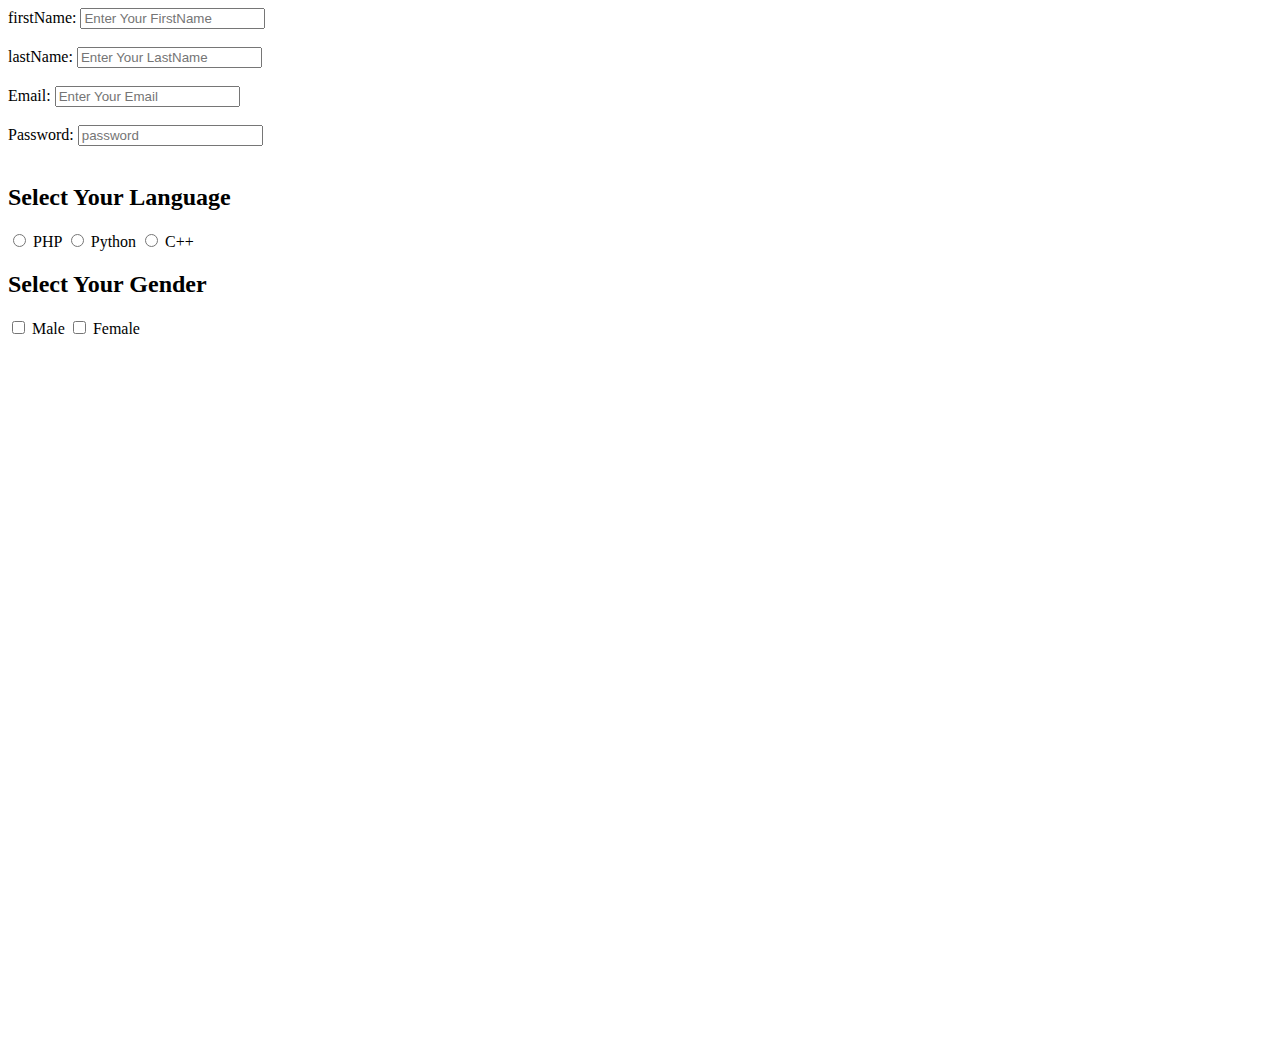
<file: index.html>
<!DOCTYPE html>
<html lang="en">
  <head>
    <meta charset="UTF-8" />
    <meta name="viewport" content="width=device-width, initial-scale=1.0" />
    <title>Document</title>
  </head>
  <body>
    <form action="">
      <label for="">firstName:</label>
      <input type="text" placeholder="Enter Your FirstName" /><br /><br />
      <label for="">lastName:</label>
      <input type="text" placeholder="Enter Your LastName" /><br /><br />
      <label for="">Email:</label>
      <input type="email" placeholder="Enter Your Email" /><br /><br />
      <label for="">Password:</label>
      <input type="password" placeholder="password" /><br /><br />
      <h2>Select Your Language</h2>
      <input type="radio" />
      <label for="">PHP</label>
      <input type="radio" />
      <label for="">Python</label>
      <input type="radio" />
      <label for="">C++</label>
      <h2>Select Your Gender</h2>
      <input type="checkbox" />
      <label for="">Male</label>
      <input type="checkbox" name="" value="" id="" />
      <label for="">Female</label>
    </form>
    <video src=""></video>
    <audio src=""></audio>
    <iframe src="" frameborder="0"></iframe>
    <iframe
      width="951"
      height="535"
      src="https://www.youtube.com/embed/Q0GgrWDzQOA"
      title="Give me 9min, and I&#39;ll improve your SEO skills by 176%"
      frameborder="0"
      allow="accelerometer; autoplay; clipboard-write; encrypted-media; gyroscope; picture-in-picture; web-share"
      referrerpolicy="strict-origin-when-cross-origin"
      allowfullscreen
    ></iframe>
  </body>
</html>
</file>
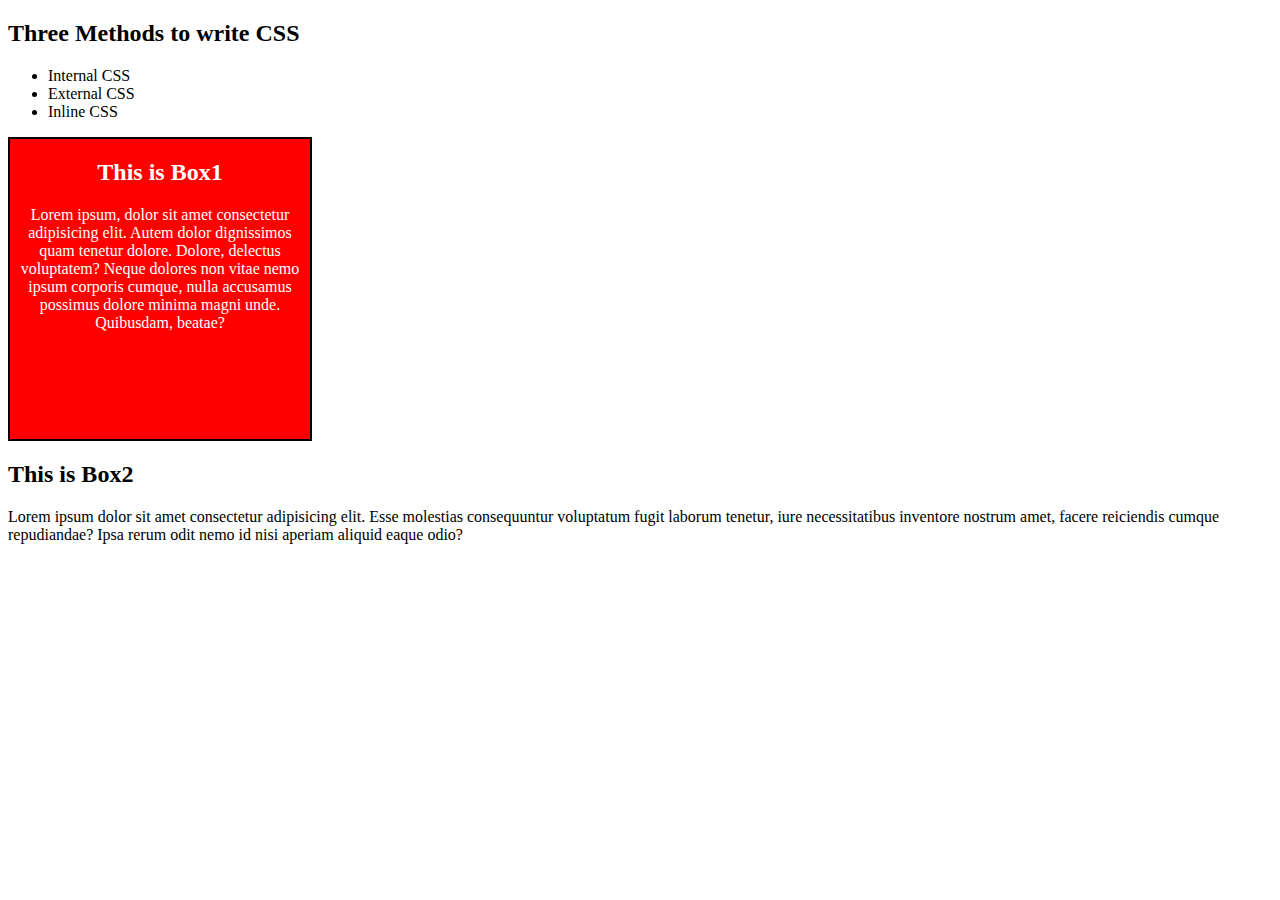
<file: cssfirstlecture.html>
<!DOCTYPE html>
<html lang="en">
  <head>
    <meta charset="UTF-8" />
    <meta name="viewport" content="width=device-width, initial-scale=1.0" />
    <title>CSS Introduction</title>
    <style>
      /* CSS for BOX1 */
      .box1 {
        /* height: 300px;
        width: 300px;
        border: 2px solid black;
        text-align: center;
        background-color: red;
        color: white; */
      }
    </style>
    <link rel="stylesheet" href="style.css" class="css" />
  </head>

  <body>
    <h2>Three Methods to write CSS</h2>
    <ul>
      <li>Internal CSS</li>
      <li>External CSS</li>
      <li>Inline CSS</li>
    </ul>
    <div class="box1">
      <h2>This is Box1</h2>
      <p>
        Lorem ipsum, dolor sit amet consectetur adipisicing elit. Autem dolor
        dignissimos quam tenetur dolore. Dolore, delectus voluptatem? Neque
        dolores non vitae nemo ipsum corporis cumque, nulla accusamus possimus
        dolore minima magni unde. Quibusdam, beatae?
      </p>
    </div>
    <div class="bo2">
      <h2>This is Box2</h2>
      <p>
        Lorem ipsum dolor sit amet consectetur adipisicing elit. Esse molestias
        consequuntur voluptatum fugit laborum tenetur, iure necessitatibus
        inventore nostrum amet, facere reiciendis cumque repudiandae? Ipsa rerum
        odit nemo id nisi aperiam aliquid eaque odio?
      </p>
    </div>
  </body>
</html>
</file>
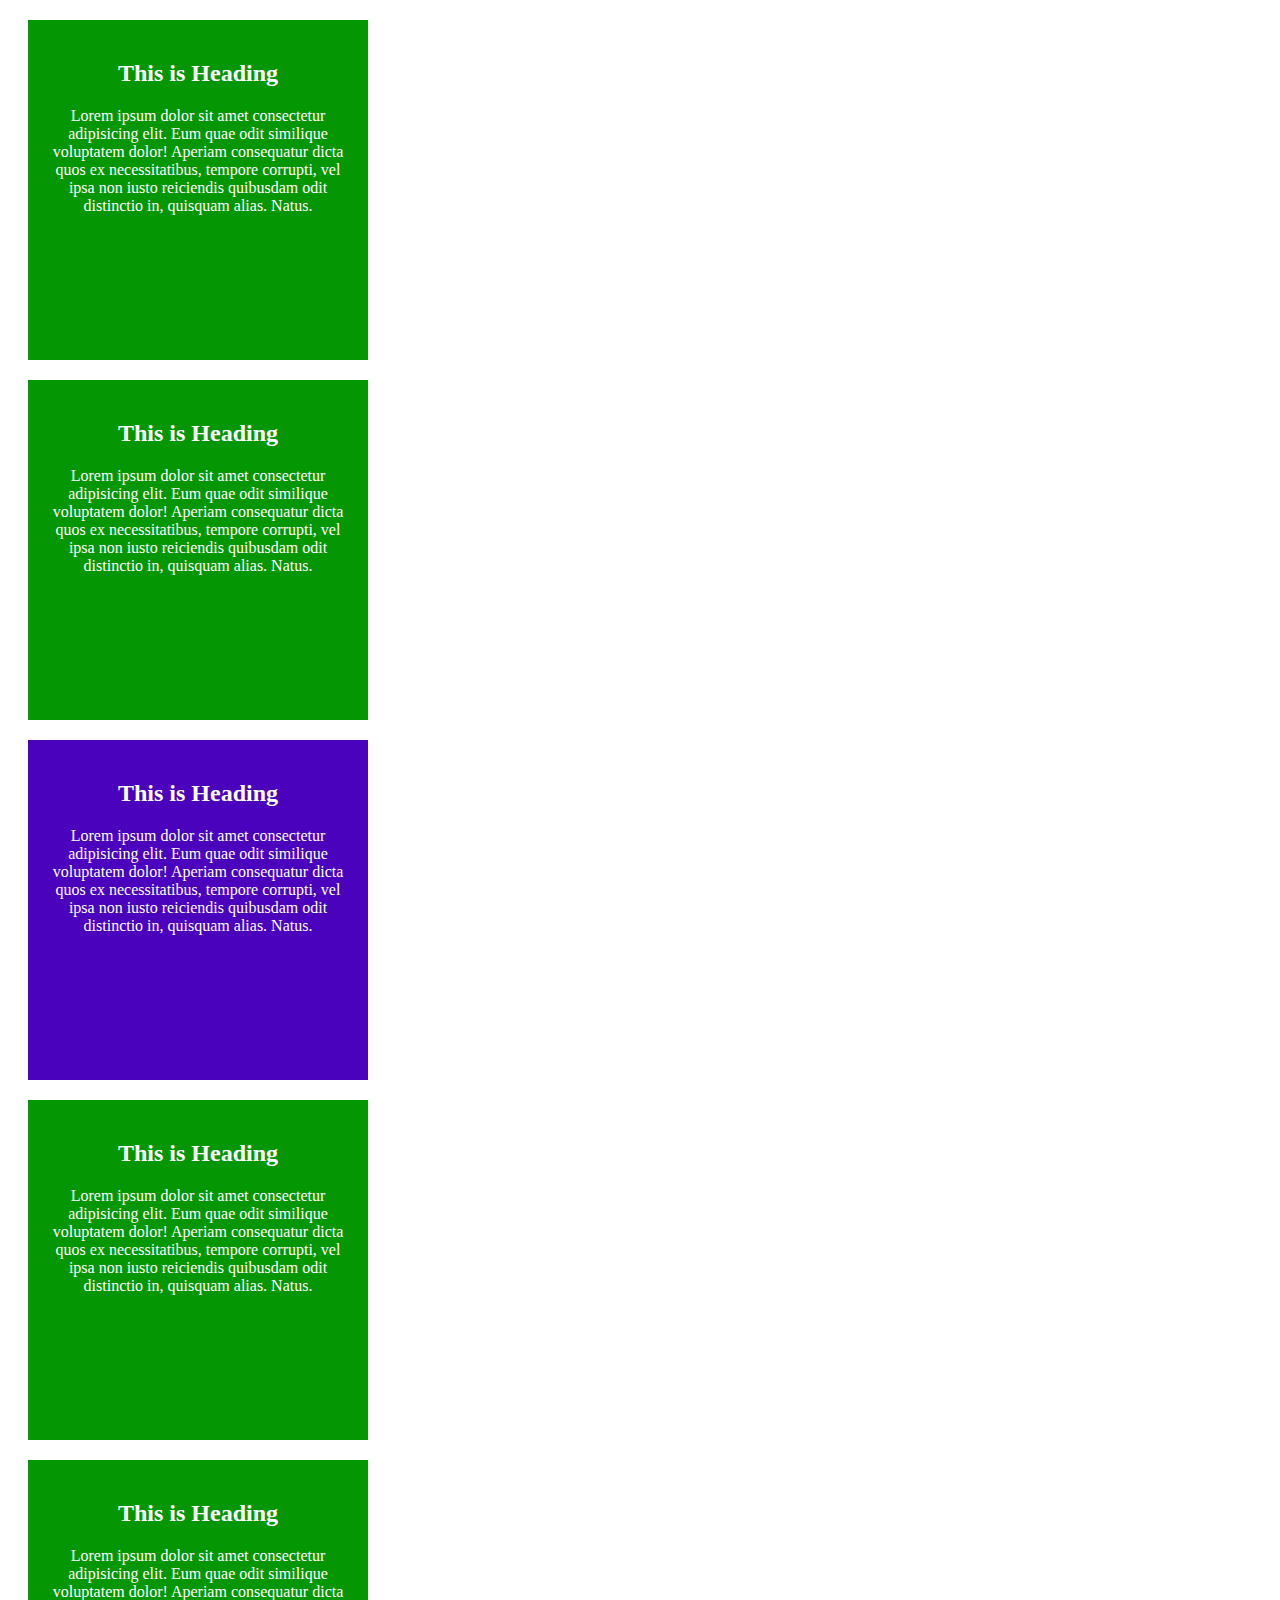
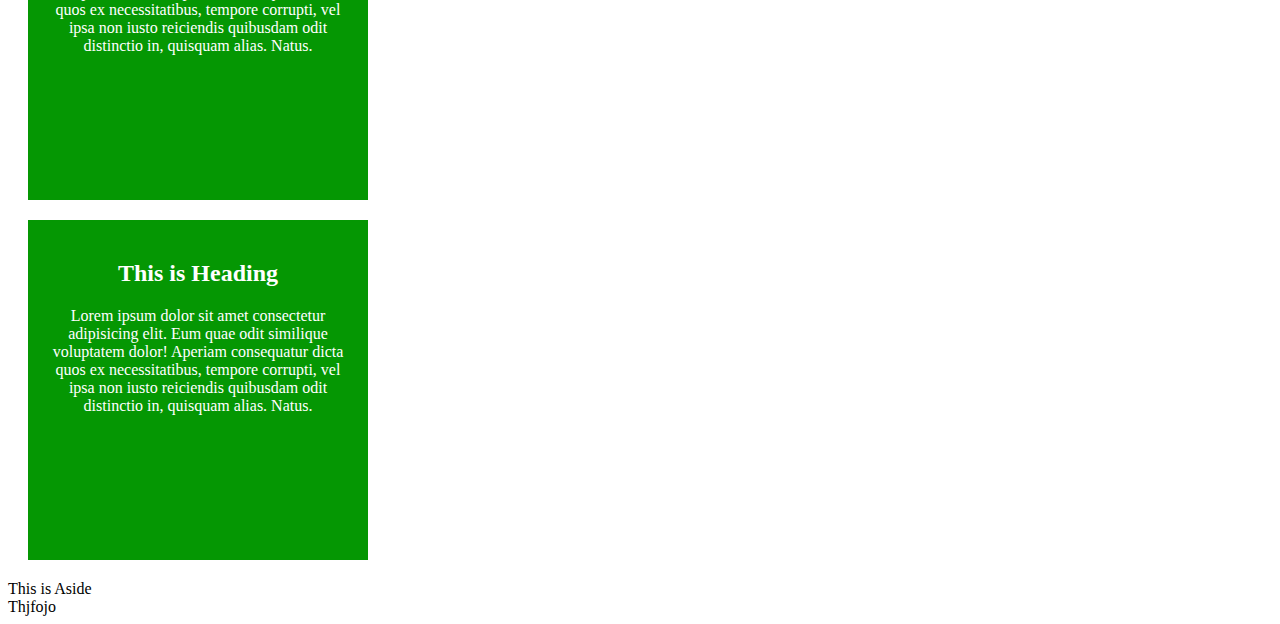
<file: lecture01.html>
<!DOCTYPE html>
<html>
  <head>
    <title>This is Our First HTML lecture</title>
    <style>
      div {
        color: white;
        background-color: #476b79;
        height: 300px;
        width: 300px;
        border: 2 px solid red;
        text-align: center;
        padding: 20px 20px;
        margin: 20px;
      }
      .box {
        color: white;
        background-color: #059703;
        height: 300px;
        width: 300px;
        border: 2 px solid red;
        text-align: center;
        padding: 20px 20px;
        margin: 20px;
      }
      .box2 {
        color: white;
        background-color: #4a02bd;
        height: 300px;
        width: 300px;
        border: 2 px solid red;
        text-align: center;
        padding: 20px 20px;
        margin: 20px;
      }
      #uniqueBox {
        color: white;
        background-color: #4a02bd;
        height: 300px;
        width: 300px;
        border: 2 px solid red;
        text-align: center;
        padding: 20px 20px;
        margin: 20px;
      }
    </style>
  </head>
  <body>
    <!-- This is Our First website
    <h1>This is heading one</h1>
    <p>
      Lorem ipsum dolor sit amet consectetur adipisicing elit. Amet rem soluta
      non voluptates atque itaque fugiat, ea fugit libero. Quas deleniti enim
      illum reprehenderit nulla vero fuga cumque vel magni hic non, quos modi?
    </p>
    <p>
      <b><u>Lorem</u></b> <i>ipsum dolor</i> sit,
      <strong>amet consectetur</strong> <em>adipisicing elit</em>. <br />Iure
      sequi possimus perspiciatis vitae id reiciendis temporibus,<br />
      enim deserunt aliquid dolor veniam commodi eligendi nesciunt amet illo<br />
      <hr>
      doloremque facere quaerat ducimus quidem eos nihil tempore autem? Eligendi
      dolor eaque debitis ab possimus nulla ad fugit labore laudantium earum,
      delectus pariatur eveniet a quisquam, quam velit tempora, nostrum vitae
      voluptas distinctio sed similique ut laborum expedita? Excepturi soluta
      eligendi, aliquam error velit corporis quae ipsum, hic sequi et repellat
      reprehenderit consequuntur itaque saepe quibusdam suscipit blanditiis
      expedita tempore quam nostrum consectetur asperiores vitae perspiciatis
      amet. Corrupti minus maxime voluptatibus, eaque consequuntur hic!
    </p>
    <h2>This is heading Two</h2>
    <h3>This is heading Three</h3>
    <h4>This is heading Four</h4>
    <h5>This is heading Five</h5>
    <h6>This is Heading Six</h6>
    <img src="slider-slogan.jpg" alt="Furniture" height = "200" width = "200">
    <a href="https://www.google.com/" target = "_blank">Google</a>
    <a href="https://www.facebook.com/" target = "_blank">Facebook</a>
    Unordered List
    <h2>Languages</h2>
    <ul type="square">
      <li>PHP</li>
      <li>JavaScript</li>
      <li>Python</li>
      <li>c++</li>
      <li>c</li>
      <li>c#</li>
    </ul>
    <h2>Languages</h2>
    <ol type="I">
      <li>PHP</li>
      <li>C++</li>
      <li>JavaScript</li>
      <li>Python</li>
      <li>C</li>
      <li>C#</li>
    </ol>
    <table border="">
      <tr>
        <th>Sr. No</th>
        <th colspan="2">Student Name</th>
        <th>Father Name</th>
        <th>Class Name</th>
        <th>Roll No</th>
        <th>Institute Name</th>
        <th>Phone Number</th>
      </tr>
      <tr>
        <td>1</td>
        <td colspan="2">Fardeen</td>
        <td>Kashif</td>
        <td>Navtacc</td>
        <td>2345</td>
        <td>Brains College</td>
        <td>+92123456789</td>
      </tr>
      <tr>
        <td>1</td>
        <td>Fardeen</td>
        <td rowspan="3" colspan="3">Kashif</td>
        <td>Navtacc</td>
        <td>2345</td>
        <td>Brains College</td>
        <td>+92123456789</td>
      </tr>
      <tr>
        <td>1</td>
        <td>Fardeen</td>
        <td>Kashif</td>
        <td>Navtacc</td>
        <td>2345</td>
        <td>Brains College</td>
        <td>+92123456789</td>
      </tr>
      <tr>
        <td>1</td>
        <td>Fardeen</td>
        <td>Kashif</td>
        <td>Navtacc</td>
        <td>2345</td>
        <td>Brains College</td>
        <td>+92123456789</td>
      </tr>
      <tr>
        <td>1</td>
        <td>Fardeen</td>
        <td>Kashif</td>
        <td>Navtacc</td>
        <td>2345</td>
        <td>Brains College</td>
        <td>+92123456789</td>
      </tr>
      <tr>
        <td>1</td>
        <td>Fardeen</td>
        <td>Kashif</td>
        <td>Navtacc</td>
        <td>2345</td>
        <td>Brains College</td>
        <td>+92123456789</td>
      </tr>
      <tr>
        <td>1</td>
        <td>Fardeen</td>
        <td>Kashif</td>
        <td>Navtacc</td>
        <td>2345</td>
        <td>Brains College</td>
        <td>+92123456789</td>
      </tr>
    </table>
    <table border="">
      <tr>
        <th>Sr. No</th>
        <th>Teacher Name</th>
        <th>Institute Name</th>
        <th></th>
        <th></th>
        <th></th>
      </tr>
      <tr>
        <td></td>
        <td></td>
        <td></td>
        <td></td>
        <td></td>
        <td></td>
      </tr>
    </table>
    -->
    <!-- Container Or Div -->
    <div class="box">
      <h2>This is Heading</h2>
      <p>
        Lorem ipsum dolor sit amet consectetur adipisicing elit. Eum quae odit
        similique voluptatem dolor! Aperiam consequatur dicta quos ex
        necessitatibus, tempore corrupti, vel ipsa non iusto reiciendis
        quibusdam odit distinctio in, quisquam alias. Natus.
      </p>
    </div>
    <div class="box">
      <h2>This is Heading</h2>
      <p>
        Lorem ipsum dolor sit amet consectetur adipisicing elit. Eum quae odit
        similique voluptatem dolor! Aperiam consequatur dicta quos ex
        necessitatibus, tempore corrupti, vel ipsa non iusto reiciendis
        quibusdam odit distinctio in, quisquam alias. Natus.
      </p>
    </div>
    <div class="box container" id="uniqueBox">
      <h2>This is Heading</h2>
      <p>
        Lorem ipsum dolor sit amet consectetur adipisicing elit. Eum quae odit
        similique voluptatem dolor! Aperiam consequatur dicta quos ex
        necessitatibus, tempore corrupti, vel ipsa non iusto reiciendis
        quibusdam odit distinctio in, quisquam alias. Natus.
      </p>
    </div>
    <div class="box">
      <h2>This is Heading</h2>
      <p>
        Lorem ipsum dolor sit amet consectetur adipisicing elit. Eum quae odit
        similique voluptatem dolor! Aperiam consequatur dicta quos ex
        necessitatibus, tempore corrupti, vel ipsa non iusto reiciendis
        quibusdam odit distinctio in, quisquam alias. Natus.
      </p>
    </div>
    <div class="box">
      <h2>This is Heading</h2>
      <p>
        Lorem ipsum dolor sit amet consectetur adipisicing elit. Eum quae odit
        similique voluptatem dolor! Aperiam consequatur dicta quos ex
        necessitatibus, tempore corrupti, vel ipsa non iusto reiciendis
        quibusdam odit distinctio in, quisquam alias. Natus.
      </p>
    </div>
    <div class="box">
      <h2>This is Heading</h2>
      <p>
        Lorem ipsum dolor sit amet consectetur adipisicing elit. Eum quae odit
        similique voluptatem dolor! Aperiam consequatur dicta quos ex
        necessitatibus, tempore corrupti, vel ipsa non iusto reiciendis
        quibusdam odit distinctio in, quisquam alias. Natus.
      </p>
    </div>
    <!-- Semantic Tags -->
    <header></header>
    <nav></nav>
    <section></section>
    <aside>This is Aside</aside>
    <article></article>
    <main>Thjfojo</main>
    <address></address>
    <footer></footer>
  </body>
</html>
</file>
<file: style.css>
.box1{
    height: 300px;
    border: 2px solid black;
    width: 300px;
    text-align: center;
    background-color: red;
    color: white;
}
</file>
